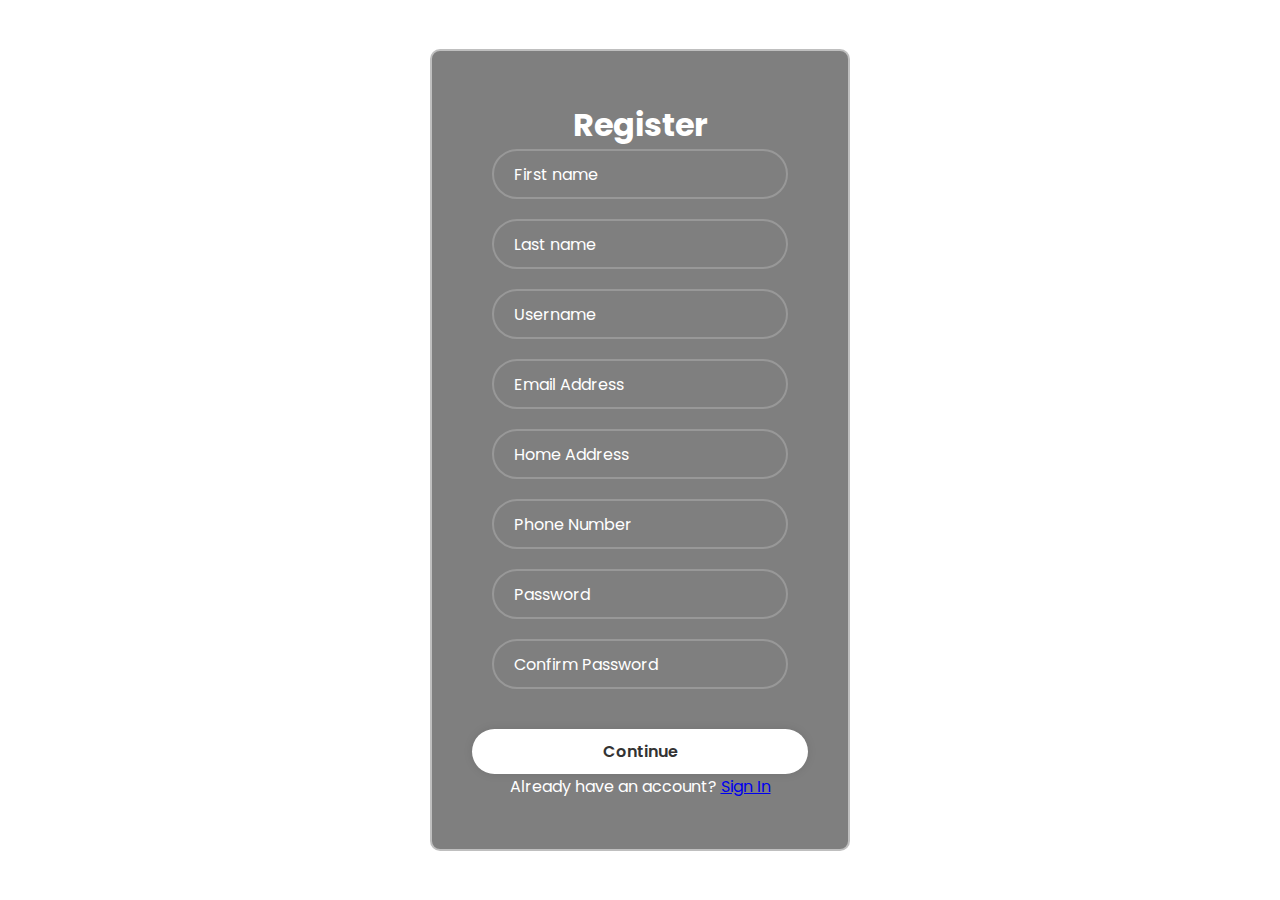
<file: registerpage/registerpage.html>
<!DOCTYPE html>
<html lang="en">
<head>
    <meta charset="UTF-8">
    <meta name="viewport" content="width=device-width, initial-scale=1.0">
    <title>TTown Furniture Landing Page</title>
    <link rel="stylesheet" href="./registerpage.css">
    <link href="https://unpkg.com/boxicons@2.1.4/css/boxicons.min.css" rel="stylesheet">
</head>
<body>
   <div class="container">
       <form class="form" id="register" onsubmit="return false">
        <h1 class="form__title">Register</h1>
        <div class="form__message form__message--error"></div>
        <div class="form__input-group">
            <input type="text" class="form__input" id="firstname" autofocus placeholder="First name">
            <div class="form__input-error-message"></div>
        </div>
        <div class="form__input-group">
            <input type="text" class="form__input" id="lastname" autofocus placeholder="Last name">
            <div class="form__input-error-message"></div>
        </div>
        <div class="form__input-group">
            <input type="text" class="form__input" id="username" autofocus placeholder="Username">
            <div class="form__input-error-message"></div>
        </div>
        <div class="form__input-group">
            <input type="text" class="form__input" id="email" autofocus placeholder="Email Address">
            <div class="form__input-error-message"></div>
        </div>
        <div class="form__input-group">
            <input type="text" class="form__input" id="customerAddress" autofocus placeholder="Home Address">
            <div class="form__input-error-message"></div>
        </div>
        <div class="form__input-group">
            <input type="text" class="form__input" id = "phoneNumber" autofocus placeholder="Phone Number">
            <div class="form__input-error-message"></div>
        </div>
        <div class="form__input-group">
            <input type="password" class="form__input" id="password" autofocus placeholder="Password">
            <div class="form__input-error-message"></div>
        </div>
        <div class="form__input-group">
            <input type="password" class="form__input" autofocus placeholder="Confirm Password">
            <div class="form__input-error-message"></div>
        </div>
        <button class="form__button" type="submit" onclick="getCustomer()">Continue</button>
        <p class="link">
            <p>Already have an account? <a href="/Users/andrewmcclaflin/Desktop/TTownFurniture/landingpage/landingPage.html">Sign In</a></p>
        </p>
       </form>
   </div>
   <script src="./registerpage.js"></script>
</body>
</html>
</file>
<file: registerpage/registerpage.css>
@import url("https://fonts.googleapis.com/css2?family=Poppins:wght@300;400;500;600;700;800;900&display=swap");

* {
    margin: 0;
    padding: 0;
    box-sizing: border-box;
    font-family: "Poppins", sans-serif;
}
.container .form__link {
    color: #fff; /* Change link color to white */
    text-decoration: none;
    font-weight: 600;
}

.container .form__link:hover {
    text-decoration: underline; /* Add underline effect on hover */
}

body {
    display: flex;
    justify-content: center;
    align-items: center;
    min-height: 100vh;
    background: url(https://www.ua.edu/img/quadaerial01_1920.jpg);
    background-size: cover;
    background-position: center;
}

.container {
    width: 420px;
    background: rgba(0, 0, 0, 0.5);
    color: #fff;
    padding: 50px 40px;
    border-radius: 10px;
    border: 2px solid rgba(255, 255, 255, 0.5);
    text-align: center;
}

.container .form__input {
    width: calc(100% - 40px);
    height: 50px;
    background: transparent;
    border: none;
    outline: none;
    border: 2px solid rgba(255, 255, 255, 0.2);
    border-radius: 25px;
    font-size: 16px;
    color: #fff;
    padding: 0 20px;
    margin-bottom: 20px;
}

.container .form__input::placeholder {
    color: #fff;
}

.container .form__button {
    width: 100%;
    height: 45px;
    background: #fff;
    border: none;
    outline: none;
    border-radius: 25px;
    box-shadow: 0 0 10px rgba(0, 0, 0, 0.1);
    cursor: pointer;
    font-size: 16px;
    color: #333;
    font-weight: 600;
    margin-top: 20px;
}

.container .form__text {
    margin-top: 20px;
}

.container .form__link {
    color: #fff;
    text-decoration: none;
    font-weight: 600;
}

.container .form__link:hover {
    text-decoration: underline;
}

.logo {
    position: absolute;
    top: 20px;
    left: 20px;
    width: 100px;
    height: auto;
    background-color: rgba(0, 0, 0, 0.5); /* Adjust the transparency as needed */
    padding: 10px; /* Adjust padding as needed */
    border-radius: 10px; /* Optional: Add border radius for a rounded look */
}
</file>
